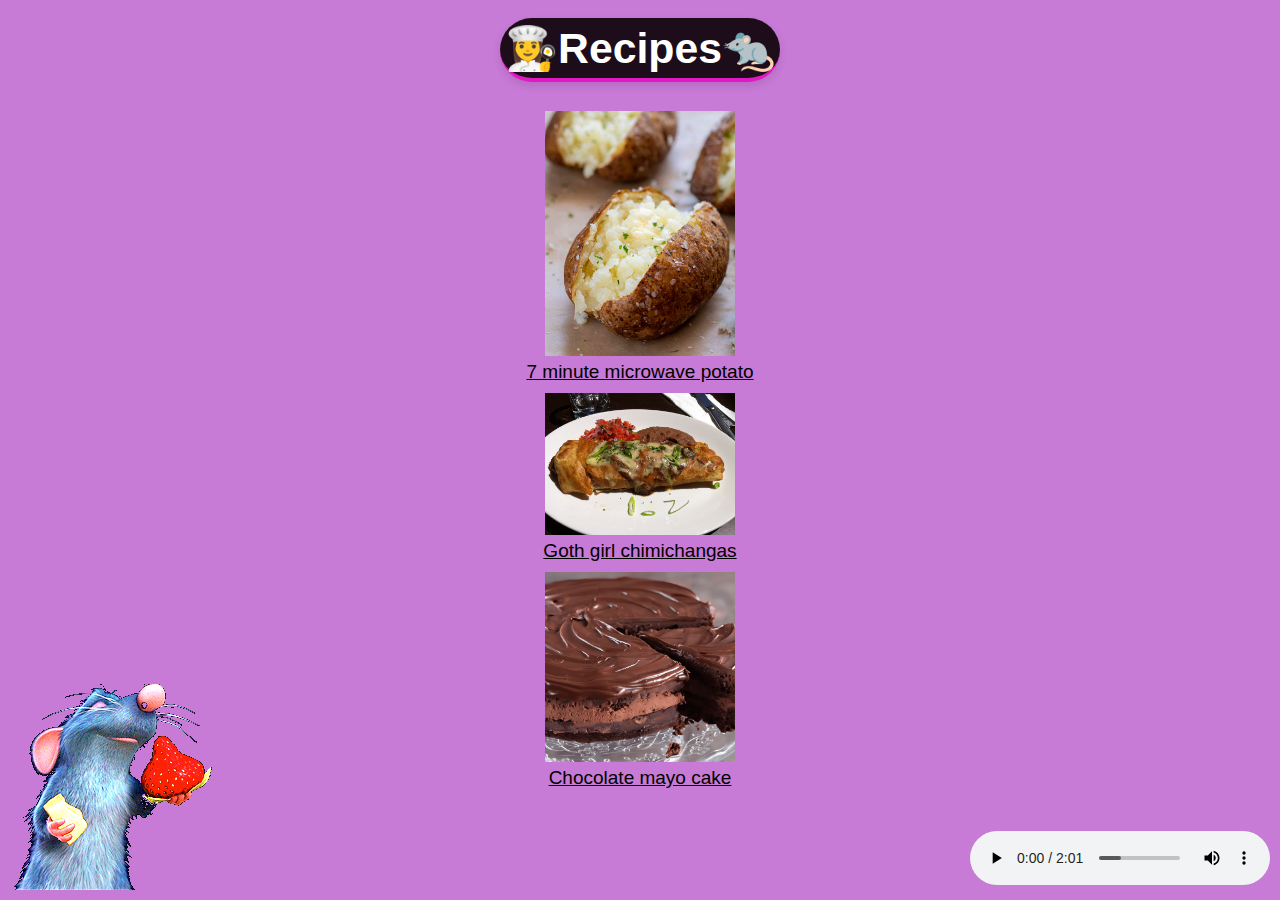
<file: index.html>
<!DOCTYPE html>
<html lang="en">
    <head>
        <link rel="stylesheet" href="./styles.css">
        <meta charset="utf-8">
        <meta name="viewport" content="width=device-width, initial-scale=1.0">
        <title>Recipe index</title>
    </head>
    <body>
        <div><h1 class="index-h1">👩‍🍳Recipes🐀</h1></div>
        <div><ul></div>
            <li class="no-dots"><a href="recipes/7-min-mic-potato.html" class="image-link">
                <div class="overlay-container">
                    <img src="./img/potato.png" alt="7 minute microwave potato" class="overlay-image">
                    <div class="overlay-text">7 minute microwave potato</div>
                </div>
            </a></li>
            <li class="no-dots"><a href="recipes/goth-girl-chimichangas.html" class="image-link">
                <div class="overlay-container">
                    <img src="./img/chimichangas.jpg" alt="goth girl chimichangas" class="overlay-image">
                    <div class="overlay-text">Goth girl chimichangas</div>
                </div>
            </a></li>
            <li class="no-dots"><a href="recipes/chocolate-mayo-cake.html" class="image-link">
                <div class="overlay-container">
                    <img src="./img/chocomayo-cake.png" alt="chocolate mayo cake" class="overlay-image">
                    <div class="overlay-text">Chocolate mayo cake</div>
                </div>
            </a></li>
        </ul>
        <div class="audio"><audio controls autoplay loop>
            <source src="./audio/rat.mp3" type="audio/mpeg">
            Your browser does not support the audio element.
        </audio></div>    
        <div><img class="rat" src="./img/littlechef.gif"></div>
    </body>
</html>
</file>
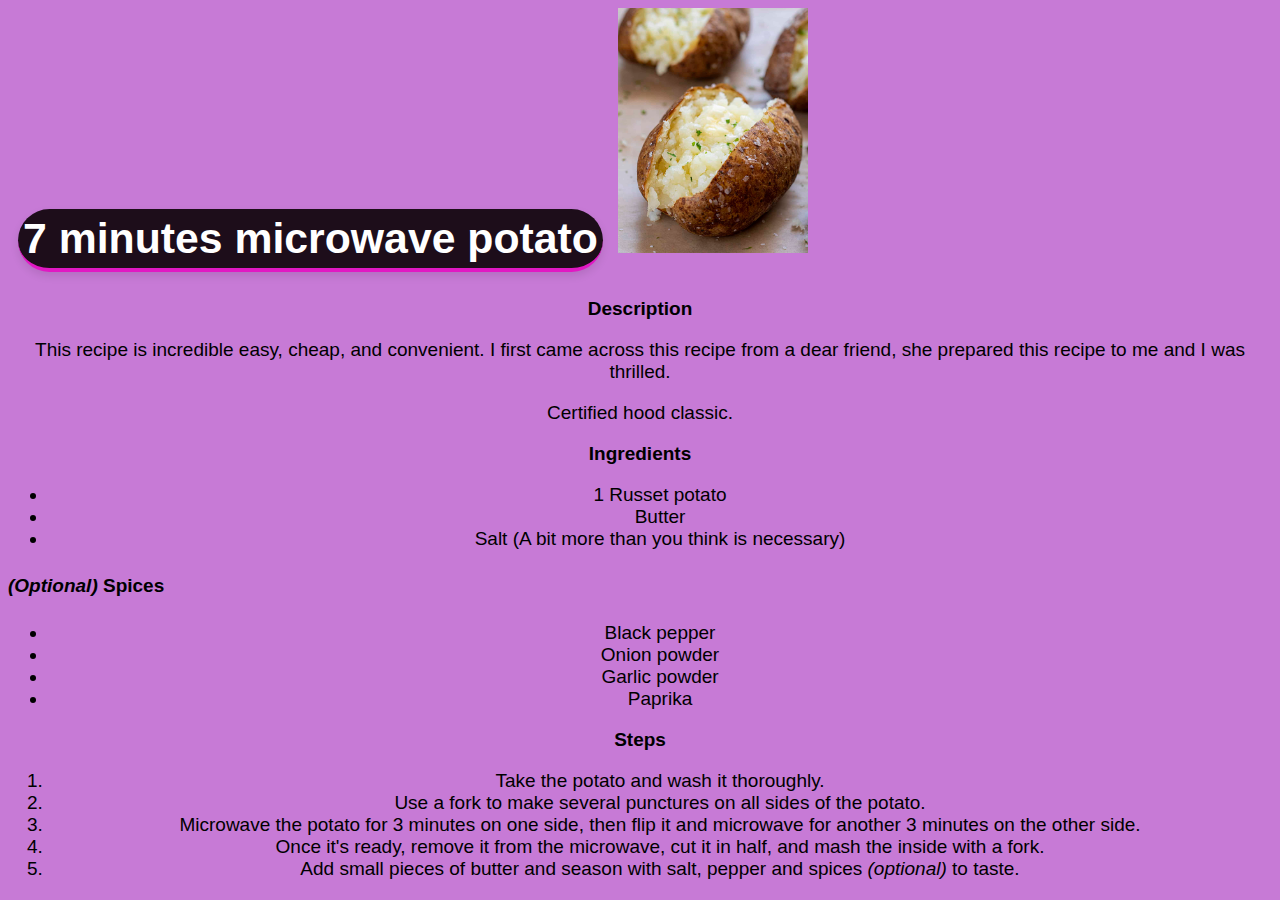
<file: recipes/7-min-mic-potato.html>
<!DOCTYPE html>
<html lang="en">
<head>
    <link rel="stylesheet" href="../styles.css">
    <meta charset="UTF-8">
    <meta name="viewport" content="width=device-width, initial-scale=1.0">
    <title>7 minutes microwave potato</title>
</head>
<body>
    <h1>7 minutes microwave potato</h1>
    <img src="../img/potato.png" width="15%" height="15%">
    <h2>Description</h2>
    <p>This recipe is incredible easy, cheap, and convenient. I first came across this recipe from a dear friend, she prepared this recipe to me and I was thrilled.</p>
    <p>Certified hood classic.</p>
    <h3>Ingredients</h3>
    <ul>
        <li>1 Russet potato</li>
        <li>Butter</li>
        <li>Salt (A bit more than you think is necessary)</li>
    </ul>
    <h4><em>(Optional)</em> Spices</h4>
    <ul>
        <li>Black pepper</li>
        <li>Onion powder</li>
        <li>Garlic powder</li>
        <li>Paprika</li>
    </ul>
    <h2>Steps</h2>
    <ol>
        <li>Take the potato and wash it thoroughly.</li>
        <li>Use a fork to make several punctures on all sides of the potato.</li>
        <li>Microwave the potato for 3 minutes on one side, then flip it and microwave for another 3 minutes on the other side.</li>
        <li>Once it's ready, remove it from the microwave, cut it in half, and mash the inside with a fork.</li>
        <li>Add small pieces of butter and season with salt, pepper and spices <em>(optional)</em> to taste.</li>
    </ol>
</body>
</html>
</file>
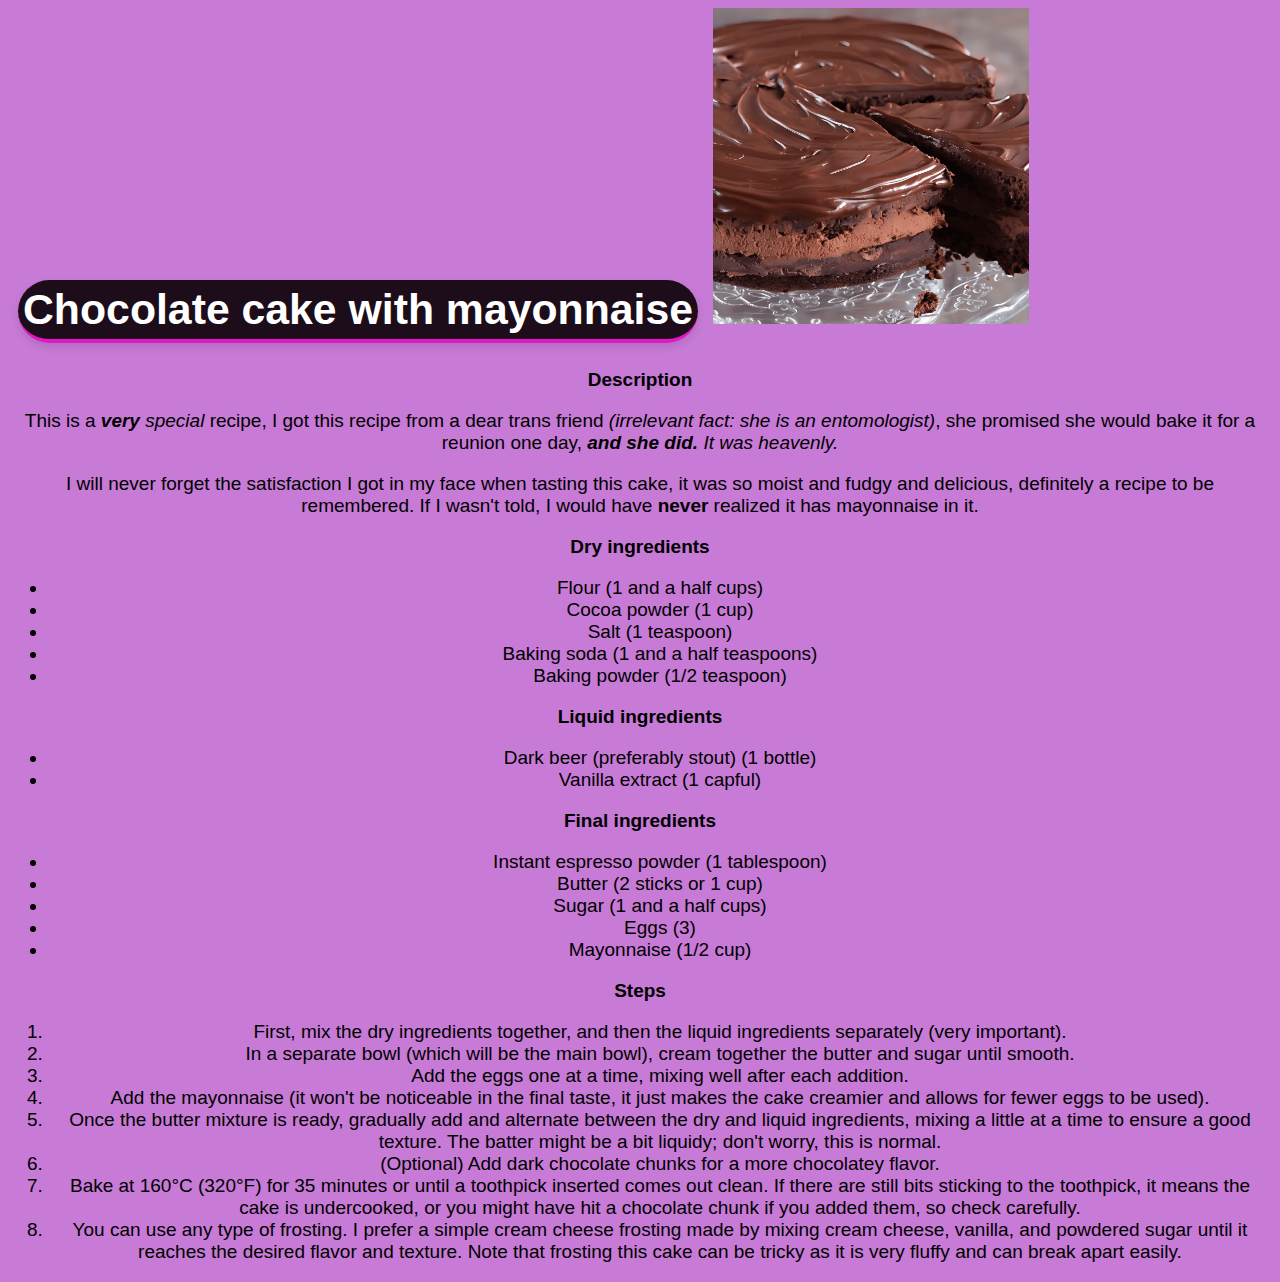
<file: recipes/chocolate-mayo-cake.html>
<!DOCTYPE html>
<html lang="en">
<head>  
    <link rel="stylesheet" href="../styles.css">
    <meta charset="UTF-8">
    <meta name="viewport" content="width=device-width, initial-scale=1.0">
    <title>Choco mayo cake</title>
</head>
<body>
    <h1>Chocolate cake with mayonnaise</h1>
    <img src="../img/chocomayo-cake.png" width="25%" height="25%">
    <h2>Description</h2>
    <p>This is a <em><strong>very</strong> special</em> recipe, I got this recipe from a dear trans friend <em>(irrelevant fact: she is an entomologist)</em>, she promised she would bake it for a reunion one day, <strong><em>and she did.</em></strong> <em>It was heavenly.</em></p>
    <p>I will never forget the satisfaction I got in my face when tasting this cake, it was so moist and fudgy and delicious, definitely a recipe to be remembered. If I wasn't told, I would have <strong>never</strong> realized it has mayonnaise in it.</p>
    <h3>Dry ingredients</h3>
    <ul>
        <li>Flour (1 and a half cups)</li>
        <li>Cocoa powder (1 cup)</li>
        <li>Salt (1 teaspoon)</li>
        <li>Baking soda (1 and a half teaspoons)</li>
        <li>Baking powder (1/2 teaspoon)</li>
    </ul>
    <h3>Liquid ingredients</h3>
    <ul>
        <li>Dark beer (preferably stout) (1 bottle)</li>
        <li>Vanilla extract (1 capful)</li>
    </ul>
    <h3>Final ingredients</h3>
    <ul>
        <li>Instant espresso powder (1 tablespoon)</li>
        <li>Butter (2 sticks or 1 cup)</li>
        <li>Sugar (1 and a half cups)</li>
        <li>Eggs (3)</li>
        <li>Mayonnaise (1/2 cup)</li>
    </ul>
    <h2>Steps</h2>
    <ol>
        <li>First, mix the dry ingredients together, and then the liquid ingredients separately (very important).</li>
        <li>In a separate bowl (which will be the main bowl), cream together the butter and sugar until smooth.</li>
        <li>Add the eggs one at a time, mixing well after each addition.</li>
        <li>Add the mayonnaise (it won't be noticeable in the final taste, it just makes the cake creamier and allows for fewer eggs to be used).</li>
        <li>Once the butter mixture is ready, gradually add and alternate between the dry and liquid ingredients, mixing a little at a time to ensure a good texture. The batter might be a bit liquidy; don't worry, this is normal.</li>
        <li>(Optional) Add dark chocolate chunks for a more chocolatey flavor.</li>
        <li>Bake at 160°C (320°F) for 35 minutes or until a toothpick inserted comes out clean. If there are still bits sticking to the toothpick, it means the cake is undercooked, or you might have hit a chocolate chunk if you added them, so check carefully.</li>
        <li>You can use any type of frosting. I prefer a simple cream cheese frosting made by mixing cream cheese, vanilla, and powdered sugar until it reaches the desired flavor and texture. Note that frosting this cake can be tricky as it is very fluffy and can break apart easily.</li>
    </ol>
</body>
</html>
</file>
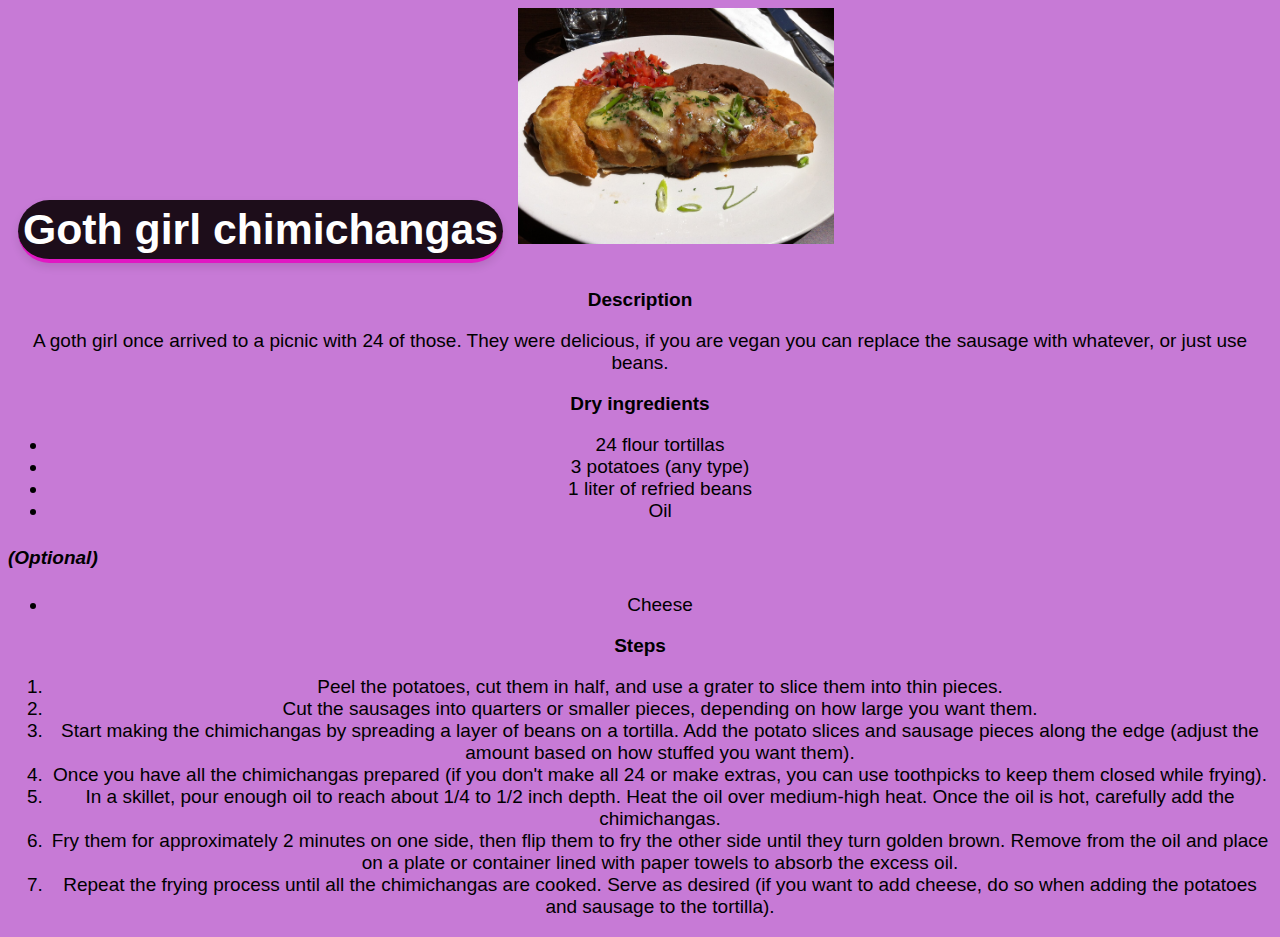
<file: recipes/goth-girl-chimichangas.html>
<!DOCTYPE html>
<html lang="en">
<head>
    <link rel="stylesheet" href="../styles.css">
    <meta charset="UTF-8">
    <meta name="viewport" content="width=device-width, initial-scale=1.0">
    <title>Goth girl chimichangas</title>
</head>
<body>
    <h1>Goth girl chimichangas</h1>
    <img src="../img/chimichangas.jpg" width="25%" height="25%">
    <h2>Description</h2>
    <p>A goth girl once arrived to a picnic with 24 of those. They were delicious, if you are vegan you can replace the sausage with whatever, or just use beans.</p>
    <h3>Dry ingredients</h3>
    <ul>
        <li>24 flour tortillas</li>
        <li>3 potatoes (any type)</li>
        <li>1 liter of refried beans</li>
        <li>Oil</li>
    </ul>
    <h4><em>(Optional)</em></h4>
    <ul>
        <li>Cheese</li>
    </ul>
    <h2>Steps</h2>
    <ol>
        <li>Peel the potatoes, cut them in half, and use a grater to slice them into thin pieces.</li>
        <li>Cut the sausages into quarters or smaller pieces, depending on how large you want them.</li>
        <li>Start making the chimichangas by spreading a layer of beans on a tortilla. Add the potato slices and sausage pieces along the edge (adjust the amount based on how stuffed you want them).</li>
        <li>Once you have all the chimichangas prepared (if you don't make all 24 or make extras, you can use toothpicks to keep them closed while frying).</li>
        <li>In a skillet, pour enough oil to reach about 1/4 to 1/2 inch depth. Heat the oil over medium-high heat. Once the oil is hot, carefully add the chimichangas.</li>
        <li>Fry them for approximately 2 minutes on one side, then flip them to fry the other side until they turn golden brown. Remove from the oil and place on a plate or container lined with paper towels to absorb the excess oil.</li>
        <li>Repeat the frying process until all the chimichangas are cooked. Serve as desired (if you want to add cheese, do so when adding the potatoes and sausage to the tortilla).</li>
    </ol>
</body>
</html>
</file>
<file: styles.css>
/* styles.css */

* {
  font-family: Arial, Helvetica, sans-serif;
  font-size: 19px;
    color: black;
    background-color: rgb(199, 122, 214);
  }
  
p,
div,
h1,
h2,
h3,
h4
img,
ul,
ol,
li {
  text-align: center;
}

h1 {
  background-color: #1d0d1a;
  color: white;
  text-align: center;
  padding: 20px;
  border-bottom: 4px solid #e118c3;
  box-shadow: 0 4px 8px rgba(0, 0, 0, 0.1);
}
.image-link{
  display: inline-block;
}
.overlay-image {
  display: inline-block;
  height: auto;
  width: 190px;
  margin: auto;
}

.no-dots {
  list-style-type: none;
  padding: 0;
  margin: 10px;
}
.rat {
  text-align: left;
  position: absolute;
  bottom: 10px;
  left: 10px;
}

.audio {
  position: absolute;
  bottom: 10px;
  right: 10px; 
}

h1 {
  background-color: #1d0d1a;
  border-radius: 50px;
  padding: 5px;
  text-align: center; 
  font-size: 225%;
  display: inline-block;
  margin: 10px;
}

@media only screen and (max-width: 600px) {
  .audio,
  .rat {
      position: static; /* Remove absolute positioning on smaller screens */
      margin-top: 10px; /* Adjust margin to separate from content */
  }
}

.rat {
  text-align: center;
}
</file>
